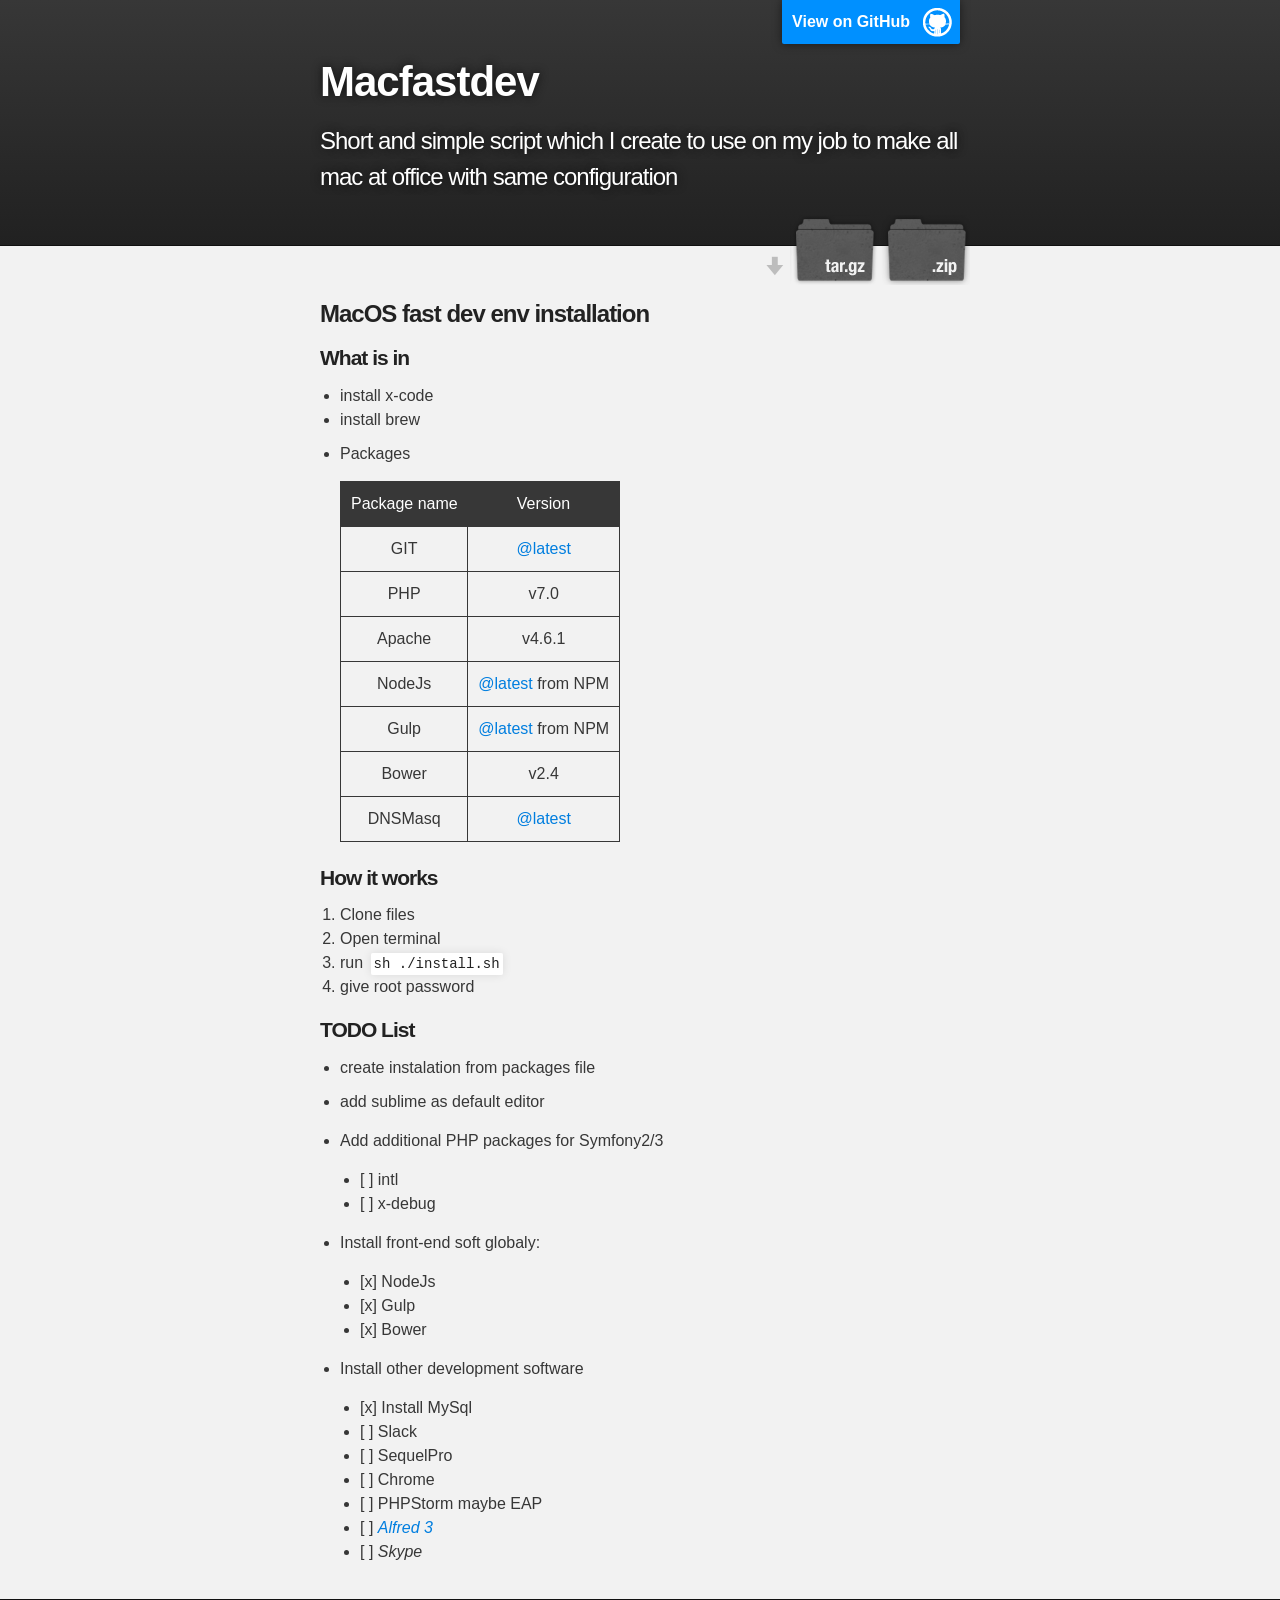
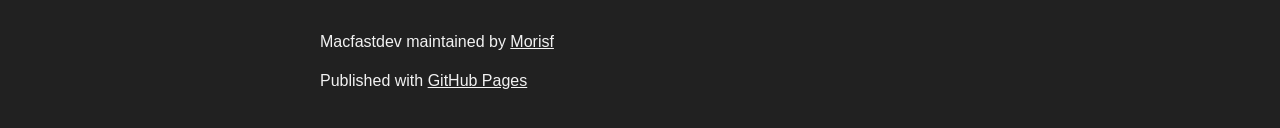
<file: index.html>
<!DOCTYPE html>
<html>

  <head>
    <meta charset='utf-8'>
    <meta http-equiv="X-UA-Compatible" content="chrome=1">
    <meta name="description" content="Macfastdev : Short and simple script which I create to use on my job to make all mac at office with same configuration">

    <link rel="stylesheet" type="text/css" media="screen" href="stylesheets/stylesheet.css">

    <title>Macfastdev</title>
  </head>

  <body>

    <!-- HEADER -->
    <div id="header_wrap" class="outer">
        <header class="inner">
          <a id="forkme_banner" href="https://github.com/Morisf/macFastDev">View on GitHub</a>

          <h1 id="project_title">Macfastdev</h1>
          <h2 id="project_tagline">Short and simple script which I create to use on my job to make all mac at office with same configuration</h2>

            <section id="downloads">
              <a class="zip_download_link" href="https://github.com/Morisf/macFastDev/zipball/master">Download this project as a .zip file</a>
              <a class="tar_download_link" href="https://github.com/Morisf/macFastDev/tarball/master">Download this project as a tar.gz file</a>
            </section>
        </header>
    </div>

    <!-- MAIN CONTENT -->
    <div id="main_content_wrap" class="outer">
      <section id="main_content" class="inner">
        <h3>
<a id="macos-fast-dev-env-installation" class="anchor" href="#macos-fast-dev-env-installation" aria-hidden="true"><span aria-hidden="true" class="octicon octicon-link"></span></a>MacOS fast dev env installation</h3>

<h4>
<a id="what-is-in" class="anchor" href="#what-is-in" aria-hidden="true"><span aria-hidden="true" class="octicon octicon-link"></span></a>What is in</h4>

<ul>
<li>install x-code</li>
<li>install brew</li>
<li>
<p>Packages </p>

<table>
<thead>
<tr>
<th align="center">Package name</th>
<th align="center">Version</th>
</tr>
</thead>
<tbody>
<tr>
<td align="center">GIT</td>
<td align="center"><a href="https://github.com/latest" class="user-mention">@latest</a></td>
</tr>
<tr>
<td align="center">PHP</td>
<td align="center">v7.0</td>
</tr>
<tr>
<td align="center">Apache</td>
<td align="center">v4.6.1</td>
</tr>
<tr>
<td align="center">NodeJs</td>
<td align="center">
<a href="https://github.com/latest" class="user-mention">@latest</a> from NPM</td>
</tr>
<tr>
<td align="center">Gulp</td>
<td align="center">
<a href="https://github.com/latest" class="user-mention">@latest</a> from NPM</td>
</tr>
<tr>
<td align="center">Bower</td>
<td align="center">v2.4</td>
</tr>
<tr>
<td align="center">DNSMasq</td>
<td align="center"><a href="https://github.com/latest" class="user-mention">@latest</a></td>
</tr>
</tbody>
</table>
</li>
</ul>

<h4>
<a id="how-it-works" class="anchor" href="#how-it-works" aria-hidden="true"><span aria-hidden="true" class="octicon octicon-link"></span></a>How it works</h4>

<ol>
<li>Clone files</li>
<li>Open terminal</li>
<li>run <code>sh ./install.sh</code>
</li>
<li>give root password</li>
</ol>

<h4>
<a id="todo-list" class="anchor" href="#todo-list" aria-hidden="true"><span aria-hidden="true" class="octicon octicon-link"></span></a>TODO List</h4>

<ul>
<li>create instalation from packages file </li>
<li><p>add sublime as default editor</p></li>
<li>
<p>Add additional PHP packages for Symfony2/3</p>

<ul>
<li>[ ] intl</li>
<li>[ ] x-debug</li>
</ul>
</li>
<li>
<p>Install front-end soft globaly:</p>

<ul>
<li>[x] NodeJs</li>
<li>[x] Gulp</li>
<li>[x] Bower</li>
</ul>
</li>
<li>
<p>Install other development software    </p>

<ul>
<li>[x] Install MySql</li>
<li>[ ] Slack</li>
<li>[ ] SequelPro</li>
<li>[ ] Chrome</li>
<li>[ ] PHPStorm maybe EAP</li>
<li>[ ] <a href="https://www.alfredapp.com/"><em>Alfred 3</em></a>
</li>
<li>[ ] <em>Skype</em>
</li>
</ul>
</li>
</ul>
      </section>
    </div>

    <!-- FOOTER  -->
    <div id="footer_wrap" class="outer">
      <footer class="inner">
        <p class="copyright">Macfastdev maintained by <a href="https://github.com/Morisf">Morisf</a></p>
        <p>Published with <a href="https://pages.github.com">GitHub Pages</a></p>
      </footer>
    </div>

    

  </body>
</html>
</file>
<file: stylesheets/stylesheet.css>
/*******************************************************************************
Slate Theme for GitHub Pages
by Jason Costello, @jsncostello
*******************************************************************************/

@import url(github-light.css);

/*******************************************************************************
MeyerWeb Reset
*******************************************************************************/

html, body, div, span, applet, object, iframe,
h1, h2, h3, h4, h5, h6, p, blockquote, pre,
a, abbr, acronym, address, big, cite, code,
del, dfn, em, img, ins, kbd, q, s, samp,
small, strike, strong, sub, sup, tt, var,
b, u, i, center,
dl, dt, dd, ol, ul, li,
fieldset, form, label, legend,
table, caption, tbody, tfoot, thead, tr, th, td,
article, aside, canvas, details, embed,
figure, figcaption, footer, header, hgroup,
menu, nav, output, ruby, section, summary,
time, mark, audio, video {
  margin: 0;
  padding: 0;
  border: 0;
  font: inherit;
  vertical-align: baseline;
}

/* HTML5 display-role reset for older browsers */
article, aside, details, figcaption, figure,
footer, header, hgroup, menu, nav, section {
  display: block;
}

ol, ul {
  list-style: none;
}

table {
  border-collapse: collapse;
  border-spacing: 0;
}

/*******************************************************************************
Theme Styles
*******************************************************************************/

body {
  box-sizing: border-box;
  color:#373737;
  background: #212121;
  font-size: 16px;
  font-family: 'Myriad Pro', Calibri, Helvetica, Arial, sans-serif;
  line-height: 1.5;
  -webkit-font-smoothing: antialiased;
}

h1, h2, h3, h4, h5, h6 {
  margin: 10px 0;
  font-weight: 700;
  color:#222222;
  font-family: 'Lucida Grande', 'Calibri', Helvetica, Arial, sans-serif;
  letter-spacing: -1px;
}

h1 {
  font-size: 36px;
  font-weight: 700;
}

h2 {
  padding-bottom: 10px;
  font-size: 32px;
  background: url('../images/bg_hr.png') repeat-x bottom;
}

h3 {
  font-size: 24px;
}

h4 {
  font-size: 21px;
}

h5 {
  font-size: 18px;
}

h6 {
  font-size: 16px;
}

p {
  margin: 10px 0 15px 0;
}

footer p {
  color: #f2f2f2;
}

a {
  text-decoration: none;
  color: #007edf;
  text-shadow: none;

  transition: color 0.5s ease;
  transition: text-shadow 0.5s ease;
  -webkit-transition: color 0.5s ease;
  -webkit-transition: text-shadow 0.5s ease;
  -moz-transition: color 0.5s ease;
  -moz-transition: text-shadow 0.5s ease;
  -o-transition: color 0.5s ease;
  -o-transition: text-shadow 0.5s ease;
  -ms-transition: color 0.5s ease;
  -ms-transition: text-shadow 0.5s ease;
}

a:hover, a:focus {text-decoration: underline;}

footer a {
  color: #F2F2F2;
  text-decoration: underline;
}

em {
  font-style: italic;
}

strong {
  font-weight: bold;
}

img {
  position: relative;
  margin: 0 auto;
  max-width: 739px;
  padding: 5px;
  margin: 10px 0 10px 0;
  border: 1px solid #ebebeb;

  box-shadow: 0 0 5px #ebebeb;
  -webkit-box-shadow: 0 0 5px #ebebeb;
  -moz-box-shadow: 0 0 5px #ebebeb;
  -o-box-shadow: 0 0 5px #ebebeb;
  -ms-box-shadow: 0 0 5px #ebebeb;
}

p img {
  display: inline;
  margin: 0;
  padding: 0;
  vertical-align: middle;
  text-align: center;
  border: none;
}

pre, code {
  width: 100%;
  color: #222;
  background-color: #fff;

  font-family: Monaco, "Bitstream Vera Sans Mono", "Lucida Console", Terminal, monospace;
  font-size: 14px;

  border-radius: 2px;
  -moz-border-radius: 2px;
  -webkit-border-radius: 2px;
}

pre {
  width: 100%;
  padding: 10px;
  box-shadow: 0 0 10px rgba(0,0,0,.1);
  overflow: auto;
}

code {
  padding: 3px;
  margin: 0 3px;
  box-shadow: 0 0 10px rgba(0,0,0,.1);
}

pre code {
  display: block;
  box-shadow: none;
}

blockquote {
  color: #666;
  margin-bottom: 20px;
  padding: 0 0 0 20px;
  border-left: 3px solid #bbb;
}


ul, ol, dl {
  margin-bottom: 15px
}

ul {
  list-style-position: inside;
  list-style: disc;
  padding-left: 20px;
}

ol {
  list-style-position: inside;
  list-style: decimal;
  padding-left: 20px;
}

dl dt {
  font-weight: bold;
}

dl dd {
  padding-left: 20px;
  font-style: italic;
}

dl p {
  padding-left: 20px;
  font-style: italic;
}

hr {
  height: 1px;
  margin-bottom: 5px;
  border: none;
  background: url('../images/bg_hr.png') repeat-x center;
}

table {
  border: 1px solid #373737;
  margin-bottom: 20px;
  text-align: left;
 }

th {
  font-family: 'Lucida Grande', 'Helvetica Neue', Helvetica, Arial, sans-serif;
  padding: 10px;
  background: #373737;
  color: #fff;
 }

td {
  padding: 10px;
  border: 1px solid #373737;
 }

form {
  background: #f2f2f2;
  padding: 20px;
}

/*******************************************************************************
Full-Width Styles
*******************************************************************************/

.outer {
  width: 100%;
}

.inner {
  position: relative;
  max-width: 640px;
  padding: 20px 10px;
  margin: 0 auto;
}

#forkme_banner {
  display: block;
  position: absolute;
  top:0;
  right: 10px;
  z-index: 10;
  padding: 10px 50px 10px 10px;
  color: #fff;
  background: url('../images/blacktocat.png') #0090ff no-repeat 95% 50%;
  font-weight: 700;
  box-shadow: 0 0 10px rgba(0,0,0,.5);
  border-bottom-left-radius: 2px;
  border-bottom-right-radius: 2px;
}

#header_wrap {
  background: #212121;
  background: -moz-linear-gradient(top, #373737, #212121);
  background: -webkit-linear-gradient(top, #373737, #212121);
  background: -ms-linear-gradient(top, #373737, #212121);
  background: -o-linear-gradient(top, #373737, #212121);
  background: linear-gradient(top, #373737, #212121);
}

#header_wrap .inner {
  padding: 50px 10px 30px 10px;
}

#project_title {
  margin: 0;
  color: #fff;
  font-size: 42px;
  font-weight: 700;
  text-shadow: #111 0px 0px 10px;
}

#project_tagline {
  color: #fff;
  font-size: 24px;
  font-weight: 300;
  background: none;
  text-shadow: #111 0px 0px 10px;
}

#downloads {
  position: absolute;
  width: 210px;
  z-index: 10;
  bottom: -40px;
  right: 0;
  height: 70px;
  background: url('../images/icon_download.png') no-repeat 0% 90%;
}

.zip_download_link {
  display: block;
  float: right;
  width: 90px;
  height:70px;
  text-indent: -5000px;
  overflow: hidden;
  background: url(../images/sprite_download.png) no-repeat bottom left;
}

.tar_download_link {
  display: block;
  float: right;
  width: 90px;
  height:70px;
  text-indent: -5000px;
  overflow: hidden;
  background: url(../images/sprite_download.png) no-repeat bottom right;
  margin-left: 10px;
}

.zip_download_link:hover {
  background: url(../images/sprite_download.png) no-repeat top left;
}

.tar_download_link:hover {
  background: url(../images/sprite_download.png) no-repeat top right;
}

#main_content_wrap {
  background: #f2f2f2;
  border-top: 1px solid #111;
  border-bottom: 1px solid #111;
}

#main_content {
  padding-top: 40px;
}

#footer_wrap {
  background: #212121;
}



/*******************************************************************************
Small Device Styles
*******************************************************************************/

@media screen and (max-width: 480px) {
  body {
    font-size:14px;
  }

  #downloads {
    display: none;
  }

  .inner {
    min-width: 320px;
    max-width: 480px;
  }

  #project_title {
  font-size: 32px;
  }

  h1 {
    font-size: 28px;
  }

  h2 {
    font-size: 24px;
  }

  h3 {
    font-size: 21px;
  }

  h4 {
    font-size: 18px;
  }

  h5 {
    font-size: 14px;
  }

  h6 {
    font-size: 12px;
  }

  code, pre {
    min-width: 320px;
    max-width: 480px;
    font-size: 11px;
  }

}
</file>
